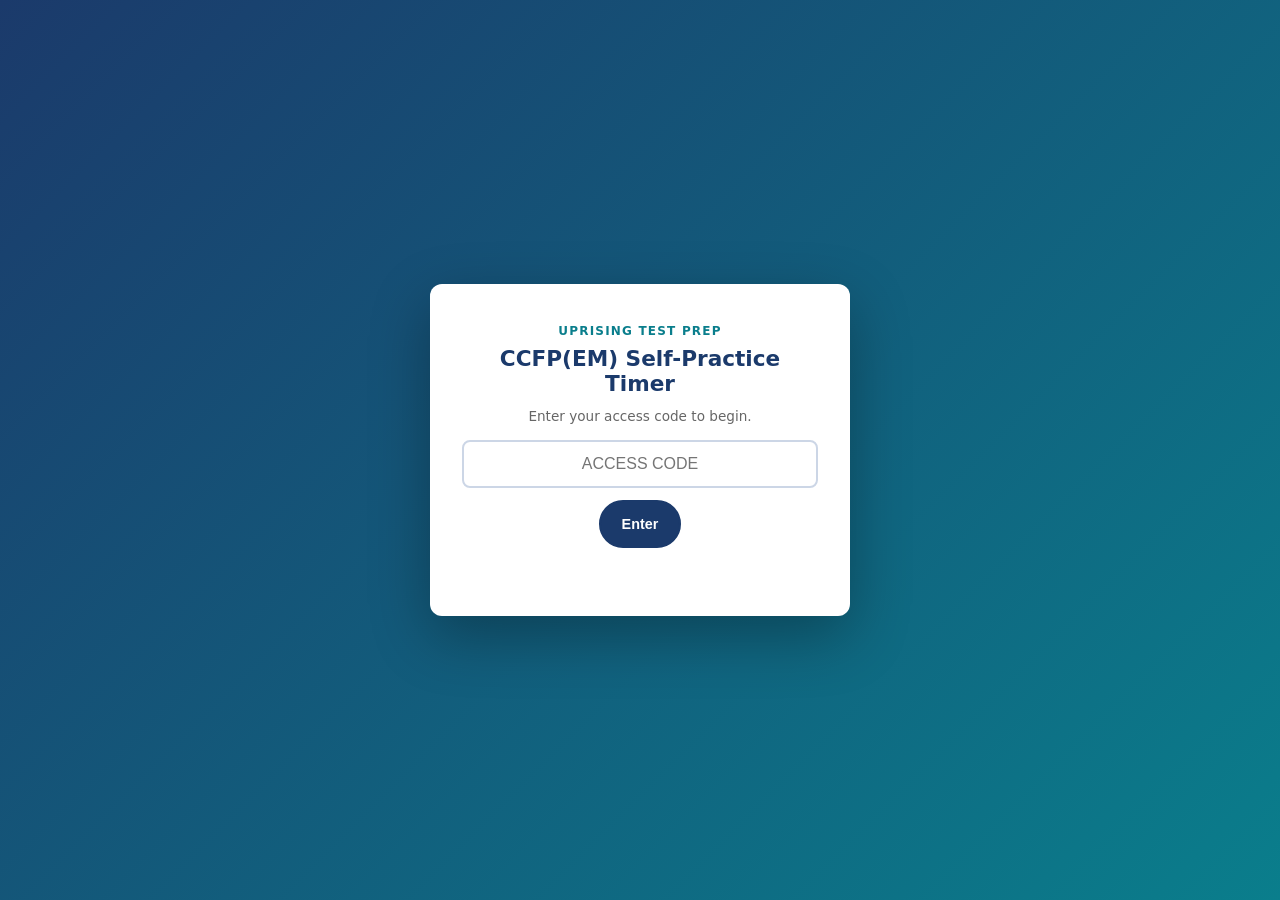
<file: index.html>
<!DOCTYPE html>
<html lang="en">
<head>
<meta charset="UTF-8">
<meta name="viewport" content="width=device-width, initial-scale=1.0, viewport-fit=cover">
<title>CCFP(EM) Self-Practice Timer</title>
<link rel="stylesheet" href="style.css">
</head>
<body>

<div id="gate-screen" class="screen">
  <div class="gate-box">
    <div class="brand">Uprising Test Prep</div>
    <h1>CCFP(EM) Self-Practice Timer</h1>
    <p class="muted">Enter your access code to begin.</p>
    <input id="access-code-input" type="text" placeholder="Access Code" autocomplete="off">
    <button id="gate-submit" class="btn btn-primary">Enter</button>
    <p id="gate-error" class="error"></p>
  </div>
</div>

<div id="mode-screen" class="screen" style="display:none">
  <header class="app-header">
    <div>
      <div class="brand">Uprising Test Prep</div>
      <h1>CCFP(EM) Self-Practice Timer</h1>
    </div>
    <div class="header-actions">
      <a href="answers.html" target="_blank" class="btn btn-ghost">Answer Keys</a>
      <a href="flashcards/index.html" target="_blank" class="btn btn-ghost">Flashcards</a>
    </div>
  </header>
  <div class="mode-body">
    <p class="muted mode-intro">
      Choose a practice mode. Model answers and rationale for every case, station, and
      supplementary MCQ are on the Answer Keys page above; this tool is for timed
      self-practice only, matching the real exam's timing.
    </p>
    <div class="mode-cards">
      <button class="mode-card" id="mode-samp">
        <div class="mode-card-title">SAMP Practice Block</div>
        <div class="mode-card-desc">4-hour countdown. Browse and self-practice any of the
          140 SAMP cases, reading the scenario and writing your own answers to each
          sub-question, just like the real written exam.</div>
        <div class="mode-card-tag">4:00:00 total</div>
      </button>
      <button class="mode-card" id="mode-oral">
        <div class="mode-card-title">Oral Station Rehearsal</div>
        <div class="mode-card-desc">Cycles through the 40 Structured Oral stations one at a
          time: 2 minutes reading time, then a 12-minute station timer, matching the real
          exam's format exactly.</div>
        <div class="mode-card-tag">2 min read + 12 min station</div>
      </button>
    </div>
  </div>
</div>

<!-- ===================== SAMP PRACTICE BLOCK ===================== -->
<div id="samp-list-screen" class="screen" style="display:none">
  <header class="app-header">
    <button id="samp-back-to-mode" class="btn btn-ghost">&#8592; Modes</button>
    <div>SAMP Practice Block</div>
  </header>

  <section class="panel block-timer-panel">
    <h2>Block Timer <span class="muted">(4 hours, real exam length)</span></h2>
    <div id="block-timer-display">4:00:00</div>
    <div id="block-timer-label" class="muted">Not Started</div>
    <p class="muted timer-howto">
      Start the block timer, then browse cases below and write your own answers on paper
      or in a separate document, just as on the real exam. An optional 15-minute break
      falls at the halfway point (2:00:00 remaining) &mdash; pause the timer if you take it.
      No model answers appear in this tool; use the Answer Keys page afterward to mark
      your own work.
    </p>
    <div class="timer-controls">
      <button id="block-timer-start" class="btn btn-primary">Start Timer</button>
      <button id="block-timer-pause" class="btn btn-ghost" disabled>Pause</button>
      <button id="block-timer-reset" class="btn btn-ghost">Reset</button>
    </div>
  </section>

  <div class="filters">
    <select id="filter-chapter"><option value="">All Chapters</option></select>
    <select id="filter-topic"><option value="">All Topics</option></select>
    <span id="samp-case-count" class="muted"></span>
  </div>

  <div id="samp-case-list" class="case-list"></div>
</div>

<div id="samp-case-screen" class="screen" style="display:none">
  <header class="app-header">
    <button id="samp-back-to-list" class="btn btn-ghost">&#8592; All Cases</button>
    <div id="samp-case-title-header"></div>
  </header>
  <div class="case-body">
    <div class="meta-row">
      <span id="samp-case-chapter-badge" class="badge"></span>
      <span id="samp-case-topic-badge" class="badge badge-alt"></span>
    </div>
    <section class="panel">
      <h2>Scenario</h2>
      <p id="samp-case-stem" class="preline"></p>
    </section>
    <section class="panel">
      <h2>Sub-Questions <span class="muted">(write your own short answers)</span></h2>
      <ol id="samp-case-subquestions" class="subq-list"></ol>
    </section>
    <p class="muted answers-note">
      Model answers and marking rationale for this case are on the
      <a href="answers.html" target="_blank">Answer Keys page</a> (Part 2).
    </p>
    <button id="samp-mark-practiced-btn" class="btn btn-primary btn-block">Mark as Practiced</button>
  </div>
</div>

<!-- ===================== ORAL STATION REHEARSAL ===================== -->
<div id="oral-screen" class="screen" style="display:none">
  <header class="app-header">
    <button id="oral-back-to-mode" class="btn btn-ghost">&#8592; Modes</button>
    <div id="oral-station-header"></div>
  </header>
  <div class="case-body">
    <div class="meta-row">
      <span id="oral-station-badge" class="badge"></span>
      <span id="oral-topic-badge" class="badge badge-alt"></span>
    </div>

    <section class="panel oral-phase-panel">
      <h2 id="oral-phase-title">Reading Time</h2>
      <div id="oral-timer-display">2:00</div>
      <div id="oral-timer-label" class="muted">Not Started</div>
      <p class="muted timer-howto" id="oral-howto">
        Read the stem below for up to 2 minutes, just like the real exam. When reading
        time ends the 12-minute station timer starts automatically and the examiner
        scenario becomes visible.
      </p>
      <div class="timer-controls">
        <button id="oral-timer-start" class="btn btn-primary">Start Station</button>
        <button id="oral-timer-pause" class="btn btn-ghost" disabled>Pause</button>
        <button id="oral-timer-reset" class="btn btn-ghost">Reset Station</button>
      </div>
    </section>

    <section class="panel">
      <h2>Candidate Reading Stem</h2>
      <p id="oral-reading-stem" class="preline"></p>
    </section>

    <section class="panel" id="oral-scenario-panel" hidden>
      <h2>Examiner Scenario <span class="muted">(reveals when station timer starts)</span></h2>
      <p id="oral-examiner-scenario" class="preline"></p>
    </section>

    <p class="muted answers-note">
      The examiner checklist and a model verbalized answer for this station are on the
      <a href="answers.html" target="_blank">Answer Keys page</a> (Part 3).
    </p>

    <div class="oral-nav-row">
      <button id="oral-prev-station" class="btn btn-ghost">&#8592; Previous Station</button>
      <span id="oral-station-progress" class="muted"></span>
      <button id="oral-next-station" class="btn btn-primary">Next Station &#8594;</button>
    </div>
  </div>
</div>

<script src="app.js"></script>
</body>
</html>
</file>
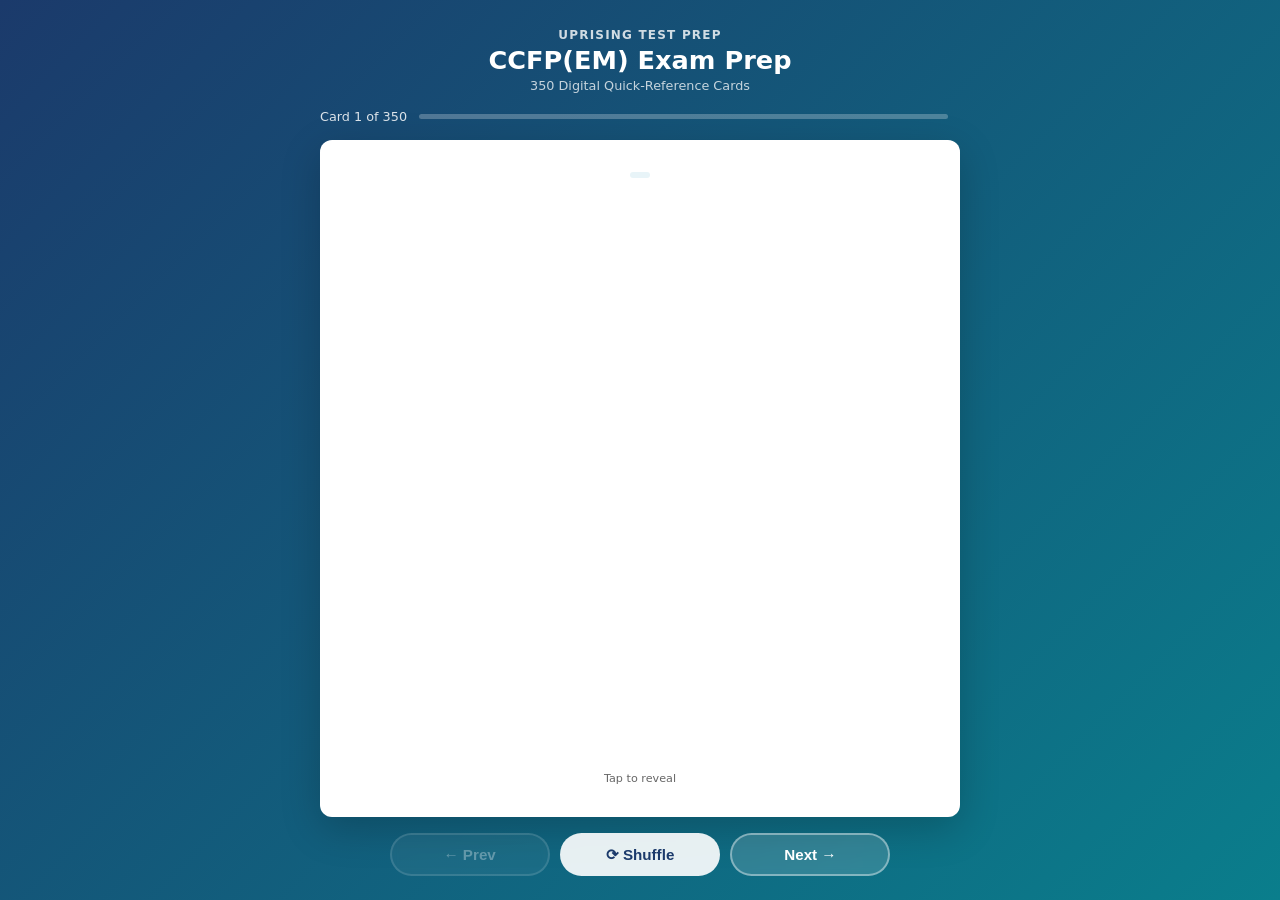
<file: flashcards/index.html>
<!DOCTYPE html>
<html lang="en">
<head>
  <meta charset="UTF-8">
  <meta name="viewport" content="width=device-width, initial-scale=1.0">
  <title>CCFP(EM) Exam Prep - Flashcards</title>
  <style>
    :root {
      --blue:   #1B3A6B;
      --teal:   #0A7E8C;
      --ltblue: #E8F4F8;
      --white:  #FFFFFF;
      --text:   #1A1A1A;
      --muted:  #666;
      --radius: 12px;
    }
    * { box-sizing: border-box; margin: 0; padding: 0; }
    html, body { height: 100%; }
    body {
      font-family: 'Segoe UI', system-ui, sans-serif;
      background: linear-gradient(135deg, var(--blue) 0%, var(--teal) 100%);
      min-height: 100dvh;
      display: flex;
      flex-direction: column;
      align-items: center;
      padding: 1.25rem 1rem 1rem;
      gap: 0.75rem;
      overflow-x: hidden;
    }
    header { text-align: center; color: #fff; flex-shrink: 0; }
    header .brand { font-size: 0.75rem; font-weight: 700; letter-spacing: 0.1em; opacity: 0.8; text-transform: uppercase; }
    header h1 { font-size: 1.3rem; font-weight: 800; margin-top: 0.2rem; }
    header .subtitle { font-size: 0.8rem; opacity: 0.75; margin-top: 0.15rem; }
    #progress-info {
      display: flex; align-items: center; gap: 0.75rem;
      color: rgba(255,255,255,0.85); font-size: 0.8rem;
      flex-shrink: 0; width: 100%; max-width: 640px;
    }
    #progress-bar-track {
      flex: 1; background: rgba(255,255,255,0.25);
      border-radius: 4px; height: 5px;
    }
    #progress-bar-fill { height: 100%; background: #fff; border-radius: 4px; transition: width 0.3s; }
    .card-scene {
      width: 100%; max-width: 640px;
      perspective: 1200px;
      cursor: pointer;
      flex: 1; min-height: 0;
      display: flex; flex-direction: column;
    }
    .card-inner {
      position: relative; width: 100%;
      flex: 1; min-height: 0;
      transition: transform 0.55s cubic-bezier(.4,0,.2,1);
      transform-style: preserve-3d;
    }
    .card-scene.flipped .card-inner { transform: rotateY(180deg); }
    .card-face {
      position: absolute; inset: 0;
      backface-visibility: hidden; -webkit-backface-visibility: hidden;
      border-radius: var(--radius);
      display: flex; flex-direction: column;
      padding: 1.5rem 1.75rem;
      box-shadow: 0 12px 40px rgba(0,0,0,0.2);
      overflow: hidden;
    }
    .card-front { background: var(--white); align-items: center; justify-content: center; }
    .card-back  { background: var(--ltblue); transform: rotateY(180deg); }
    .card-badge {
      font-size: 0.7rem; font-weight: 700; text-transform: uppercase;
      letter-spacing: 0.08em;
      background: var(--ltblue); color: var(--teal);
      padding: 0.2rem 0.65rem; border-radius: 20px;
      margin-bottom: 0.85rem; flex-shrink: 0;
    }
    .card-back .card-badge { background: rgba(10,126,140,0.12); }
    .card-front .q-text {
      font-size: 1.1rem; font-weight: 600; color: var(--blue); line-height: 1.55;
      text-align: center; overflow-y: auto; flex: 1;
      display: flex; align-items: center; justify-content: center;
      scrollbar-width: thin; scrollbar-color: rgba(27,58,107,0.3) transparent;
    }
    .card-back .a-label { font-size: 0.7rem; font-weight: 700; color: var(--teal); text-transform: uppercase; letter-spacing: 0.08em; margin-bottom: 0.4rem; flex-shrink: 0; }
    .card-back .a-text  {
      font-size: 0.975rem; color: var(--text); line-height: 1.65;
      overflow-y: auto; flex: 1; min-height: 0; padding-right: 4px;
      scrollbar-width: thin; scrollbar-color: rgba(10,126,140,0.4) transparent;
    }
    .card-back .a-text::-webkit-scrollbar { width: 4px; }
    .card-back .a-text::-webkit-scrollbar-track { background: transparent; }
    .card-back .a-text::-webkit-scrollbar-thumb { background: rgba(10,126,140,0.4); border-radius: 4px; }
    .tap-hint { flex-shrink: 0; margin-top: 0.6rem; font-size: 0.7rem; color: var(--muted); text-align: center; }
    .card-back .tap-hint { color: var(--teal); opacity: 0.7; }
    .controls {
      display: flex; gap: 0.65rem; flex-wrap: nowrap;
      justify-content: center; flex-shrink: 0;
      width: 100%; max-width: 640px;
      padding-bottom: env(safe-area-inset-bottom, 0px);
    }
    .btn {
      padding: 0.6rem 1.2rem; border-radius: 50px;
      border: 2px solid rgba(255,255,255,0.4);
      background: rgba(255,255,255,0.15); color: #fff;
      font-weight: 700; font-size: 0.875rem; cursor: pointer;
      transition: all 0.2s; backdrop-filter: blur(4px);
      white-space: nowrap; flex: 1; max-width: 160px;
    }
    .btn:hover { background: rgba(255,255,255,0.3); border-color: rgba(255,255,255,0.7); }
    .btn:active { transform: scale(0.96); }
    .btn:disabled { opacity: 0.35; cursor: not-allowed; }
    .btn.btn-primary { background: rgba(255,255,255,0.9); color: var(--blue); border-color: transparent; }
    .btn.btn-primary:hover { background: #fff; }
    #loading { color: rgba(255,255,255,0.8); font-size: 1rem; text-align: center; padding: 3rem; flex: 1; }
    @media (min-width: 768px) {
      body { padding: 1.75rem 1.5rem 1.5rem; gap: 1rem; }
      header h1 { font-size: 1.6rem; }
      .card-face { padding: 2rem 2.5rem; }
      .card-front .q-text { font-size: 1.2rem; }
      .card-back .a-text { font-size: 1.05rem; }
      .btn { font-size: 0.95rem; padding: 0.65rem 1.4rem; }
    }
    @media (max-width: 380px) {
      body { padding: 0.75rem; gap: 0.5rem; }
      header .brand { font-size: 0.65rem; }
      header h1 { font-size: 1.1rem; }
      header .subtitle { display: none; }
      .card-face { padding: 1rem 1.1rem; }
      .card-front .q-text { font-size: 0.975rem; }
      .card-back .a-text { font-size: 0.875rem; }
      .btn { font-size: 0.8rem; padding: 0.5rem 0.75rem; }
    }
  </style>
</head>
<body>
<header>
  <div class="brand">Uprising Test Prep</div>
  <h1>CCFP(EM) Exam Prep</h1>
  <div class="subtitle">350 Digital Quick-Reference Cards</div>
</header>
<div id="progress-info">
  <span id="card-counter">Card 1 of 350</span>
  <div id="progress-bar-track"><div id="progress-bar-fill" style="width:0%"></div></div>
  <span id="domain-label"></span>
</div>
<div id="loading">Loading flashcards...</div>
<div class="card-scene" id="card-scene" style="display:none" onclick="flipCard()">
  <div class="card-inner" id="card-inner">
    <div class="card-face card-front">
      <div class="card-badge" id="front-badge"></div>
      <div class="q-text" id="q-text"></div>
      <div class="tap-hint">Tap to reveal</div>
    </div>
    <div class="card-face card-back">
      <div class="card-badge" id="back-badge">Quick Reference</div>
      <div class="a-label">Quick Reference</div>
      <div class="a-text" id="a-text"></div>
      <div class="tap-hint">Tap to flip back</div>
    </div>
  </div>
</div>
<div class="controls" id="controls" style="display:none">
  <button class="btn" id="prev-btn" onclick="event.stopPropagation();move(-1)" disabled>&#8592; Prev</button>
  <button class="btn btn-primary" onclick="event.stopPropagation();shuffleCards()">&#10227; Shuffle</button>
  <button class="btn" id="next-btn" onclick="event.stopPropagation();move(1)">Next &#8594;</button>
</div>
<script>
const DOMAIN_LABELS = {
  anterior_segment_disease: "Anterior Segment Disease",
  binocular_vision: "Binocular Vision",
  contact_lenses: "Contact Lenses",
  glaucoma: "Glaucoma",
  neuro_ophthalmic_disease: "Neuro-Ophthalmic Disease",
  pediatrics: "Pediatrics",
  posterior_segment_disease: "Posterior Segment Disease",
  refraction: "Refraction",
  systemic_disease: "Systemic Disease",
  skills_stations: "Skills Stations",
};
let cards   = [];
let current = 0;
async function init() {
  try {
    const res = await fetch('flashcards.json');
    if (!res.ok) throw new Error('Network error');
    cards = await res.json();
    document.getElementById('loading').style.display    = 'none';
    document.getElementById('card-scene').style.display = 'flex';
    document.getElementById('controls').style.display   = 'flex';
    show();
  } catch (e) {
    document.getElementById('loading').textContent = 'Error loading flashcards. Please try refreshing.';
  }
}
function domainLabel(key) {
  return DOMAIN_LABELS[key] || key.replace(/_/g, ' ').replace(/\b\w/g, c => c.toUpperCase());
}
function show() {
  const c = cards[current];
  document.getElementById('card-scene').classList.remove('flipped');
  document.getElementById('a-text').scrollTop = 0;
  const label = domainLabel(c.domain || c.chapter || '');
  document.getElementById('q-text').textContent       = c.front;
  document.getElementById('a-text').textContent       = c.back;
  document.getElementById('front-badge').textContent  = label;
  document.getElementById('back-badge').textContent   = label;
  document.getElementById('card-counter').textContent = `Card ${current+1} of ${cards.length}`;
  document.getElementById('domain-label').textContent = label;
  document.getElementById('progress-bar-fill').style.width = `${((current+1)/cards.length*100).toFixed(1)}%`;
  document.getElementById('prev-btn').disabled = current === 0;
  document.getElementById('next-btn').disabled = current === cards.length - 1;
}
function flipCard() { document.getElementById('card-scene').classList.toggle('flipped'); }
function move(dir) {
  const next = current + dir;
  if (next < 0 || next >= cards.length) return;
  current = next; show();
}
function shuffleCards() {
  for (let i = cards.length - 1; i > 0; i--) {
    const j = Math.floor(Math.random() * (i+1));
    [cards[i], cards[j]] = [cards[j], cards[i]];
  }
  current = 0; show();
}
document.addEventListener('keydown', e => {
  if (e.key === 'ArrowRight' || e.key === 'ArrowDown') move(1);
  else if (e.key === 'ArrowLeft' || e.key === 'ArrowUp') move(-1);
  else if (e.key === ' ' || e.key === 'Enter') { e.preventDefault(); flipCard(); }
});
init();
</script>
</body>
</html>
</file>
<file: style.css>
:root {
  --navy: #1B3A6B;
  --teal: #0A7E8C;
  --purple: #5B3A9E;
  --ltblue: #E8F4F8;
  --white: #FFFFFF;
  --text: #1A1A1A;
  --muted: #666;
  --radius: 12px;
  --danger: #C05A10;
}
* { box-sizing: border-box; margin: 0; padding: 0; }
html, body { height: 100%; }
body {
  font-family: 'Segoe UI', system-ui, sans-serif;
  background: #F4F7FB;
  color: var(--text);
  min-height: 100dvh;
}
.screen { min-height: 100dvh; }

/* Gate screen */
#gate-screen {
  display: flex; align-items: center; justify-content: center;
  background: linear-gradient(135deg, var(--navy) 0%, var(--teal) 100%);
  padding: 1.5rem;
  padding-top: max(1.5rem, env(safe-area-inset-top));
  padding-bottom: max(1.5rem, env(safe-area-inset-bottom));
  padding-left: max(1.5rem, env(safe-area-inset-left));
  padding-right: max(1.5rem, env(safe-area-inset-right));
}
.gate-box {
  background: #fff; border-radius: var(--radius);
  padding: 2.5rem 2rem; max-width: 420px; width: 100%;
  text-align: center; box-shadow: 0 20px 60px rgba(0,0,0,0.3);
}
.brand { font-size: 0.75rem; font-weight: 700; letter-spacing: 0.1em; text-transform: uppercase; color: var(--teal); }
.gate-box h1 { font-size: 1.35rem; margin: 0.5rem 0 0.75rem; color: var(--navy); }
.muted { color: var(--muted); font-size: 0.85rem; }
#access-code-input {
  width: 100%; padding: 0.75rem 1rem; margin: 1rem 0 0.75rem;
  border: 2px solid #ccd6e6; border-radius: 8px; font-size: 1rem;
  text-transform: uppercase; text-align: center;
  min-height: 48px;
}
.error { color: var(--danger); font-size: 0.85rem; min-height: 1.2rem; margin-top: 0.5rem; }

/* Buttons */
.btn {
  padding: 0.65rem 1.3rem; border-radius: 50px; border: 2px solid var(--navy);
  background: #fff; color: var(--navy); font-weight: 700; font-size: 0.9rem;
  cursor: pointer; transition: all 0.15s; text-decoration: none; display: inline-block;
  min-height: 48px;
}
.btn:hover { background: var(--ltblue); }
.btn-primary { background: var(--navy); color: #fff; }
.btn-primary:hover { background: var(--teal); border-color: var(--teal); }
.btn-ghost { border-color: #ccd6e6; color: var(--navy); background: transparent; }
.btn-block { width: 100%; }
.btn:disabled { opacity: 0.4; cursor: not-allowed; }

/* Header */
.app-header {
  display: flex; justify-content: space-between; align-items: center;
  background: var(--navy); color: #fff; padding: 1rem 1.25rem;
  padding-top: max(1rem, env(safe-area-inset-top));
  padding-left: max(1.25rem, env(safe-area-inset-left));
  padding-right: max(1.25rem, env(safe-area-inset-right));
  flex-wrap: wrap; gap: 0.75rem;
}
.app-header h1 { font-size: 1.15rem; }
.app-header .brand { color: rgba(255,255,255,0.75); }
.app-header .btn-ghost {
  color: #fff; border-color: rgba(255,255,255,0.55); background: rgba(255,255,255,0.1);
}
.app-header .btn-ghost:hover { background: rgba(255,255,255,0.25); border-color: #fff; }
.header-actions { display: flex; gap: 0.5rem; flex-wrap: wrap; }
#samp-case-title-header, #oral-station-header { font-weight: 700; font-size: 1.05rem; }

@media (max-width: 640px) {
  .app-header h1 { font-size: 1rem; }
  #samp-case-title-header, #oral-station-header { font-size: 0.9rem; }
}

/* Mode select screen */
.mode-body {
  max-width: 760px; margin: 0 auto; padding: 1.5rem 1.25rem 3rem;
  padding-left: max(1.25rem, env(safe-area-inset-left));
  padding-right: max(1.25rem, env(safe-area-inset-right));
  padding-bottom: max(3rem, env(safe-area-inset-bottom));
}
.mode-intro { margin-bottom: 1.25rem; line-height: 1.6; }
.mode-cards { display: grid; grid-template-columns: repeat(auto-fit, minmax(260px, 1fr)); gap: 1rem; }
.mode-card {
  background: #fff; border: 2px solid #E1E8F2; border-radius: var(--radius);
  padding: 1.4rem 1.3rem; text-align: left; cursor: pointer;
  transition: transform 0.1s, box-shadow 0.1s, border-color 0.1s;
  min-height: 48px;
}
.mode-card:hover { border-color: var(--teal); transform: translateY(-2px); box-shadow: 0 8px 24px rgba(0,0,0,0.08); }
.mode-card-title { font-weight: 700; font-size: 1.05rem; color: var(--navy); margin-bottom: 0.5rem; }
.mode-card-desc { color: #3C4A5E; font-size: 0.88rem; line-height: 1.5; margin-bottom: 0.75rem; }
.mode-card-tag {
  display: inline-block; font-size: 0.72rem; font-weight: 700; text-transform: uppercase;
  letter-spacing: 0.03em; padding: 0.2rem 0.6rem; border-radius: 20px;
  background: var(--ltblue); color: var(--teal);
}

/* Filters + list */
.filters {
  display: flex; gap: 0.75rem; padding: 1rem 1.25rem; flex-wrap: wrap; align-items: center;
  padding-left: max(1.25rem, env(safe-area-inset-left));
  padding-right: max(1.25rem, env(safe-area-inset-right));
}
.filters select {
  padding: 0.5rem 0.75rem; border-radius: 8px; border: 1px solid #ccd6e6; font-size: 0.9rem;
  min-height: 44px;
}
.case-list {
  display: grid; grid-template-columns: repeat(auto-fill, minmax(280px, 1fr));
  gap: 0.9rem; padding: 0 1.25rem 2rem;
  padding-left: max(1.25rem, env(safe-area-inset-left));
  padding-right: max(1.25rem, env(safe-area-inset-right));
  padding-bottom: max(2rem, env(safe-area-inset-bottom));
}
.case-card {
  background: #fff; border-radius: var(--radius); padding: 1rem 1.1rem;
  box-shadow: 0 2px 10px rgba(0,0,0,0.06); cursor: pointer; border: 1px solid #e6ecf5;
  transition: transform 0.1s, box-shadow 0.1s;
}
.case-card:hover { transform: translateY(-2px); box-shadow: 0 6px 20px rgba(0,0,0,0.1); }
.case-card .num { font-size: 0.75rem; color: var(--teal); font-weight: 700; }
.case-card .title { font-weight: 700; margin: 0.25rem 0 0.5rem; color: var(--navy); }
.case-card .tags { display: flex; gap: 0.4rem; flex-wrap: wrap; }
.tag {
  font-size: 0.68rem; font-weight: 700; text-transform: uppercase; letter-spacing: 0.03em;
  padding: 0.15rem 0.5rem; border-radius: 20px; background: var(--ltblue); color: var(--teal);
}
.tag-alt { background: #F1EAF9; color: var(--purple); }
.case-card.done { border-color: #7fbf8f; }
.case-card .done-check { color: #2d6a4f; font-weight: 700; font-size: 0.8rem; }

/* Case / station detail screen */
.case-body {
  max-width: 800px; margin: 0 auto; padding: 1.25rem 1rem 3rem;
  padding-left: max(1rem, env(safe-area-inset-left));
  padding-right: max(1rem, env(safe-area-inset-right));
  padding-bottom: max(3rem, env(safe-area-inset-bottom));
}
.meta-row { display: flex; gap: 0.5rem; margin-bottom: 1rem; flex-wrap: wrap; }
.badge {
  font-size: 0.72rem; font-weight: 700; text-transform: uppercase; padding: 0.25rem 0.7rem;
  border-radius: 20px; background: var(--navy); color: #fff;
}
.badge-alt { background: var(--purple); }
.panel {
  background: #fff; border-radius: var(--radius); padding: 1.25rem 1.4rem;
  margin-bottom: 1rem; box-shadow: 0 2px 10px rgba(0,0,0,0.05);
}
.panel h2 { font-size: 0.95rem; color: var(--teal); margin-bottom: 0.5rem; text-transform: uppercase; letter-spacing: 0.03em; }
.panel p { line-height: 1.6; }
.preline { white-space: pre-line; }
.subq-list { padding-left: 1.3rem; }
.subq-list li { margin-bottom: 0.9rem; line-height: 1.6; }
.subq-list li::marker { font-weight: 700; color: var(--navy); }
.answers-note { text-align: center; margin: 0.5rem 0 1rem; font-size: 0.85rem; }
.answers-note a { color: var(--teal); font-weight: 700; }

/* Block timer (SAMP) */
.block-timer-panel { text-align: center; margin: 1rem 1.25rem;
  margin-left: max(1.25rem, env(safe-area-inset-left));
  margin-right: max(1.25rem, env(safe-area-inset-right));
}
#block-timer-display {
  font-size: 2.75rem; font-weight: 800; color: var(--navy); font-variant-numeric: tabular-nums;
}
#block-timer-display.warning { color: var(--danger); }
#block-timer-display.done { color: #2d6a4f; }
#block-timer-label { margin-bottom: 0.5rem; }
.timer-howto { text-align: left; font-size: 0.85rem; line-height: 1.5; margin: 0.5rem 0 0.75rem; }
.timer-controls { display: flex; gap: 0.6rem; justify-content: center; flex-wrap: wrap; margin-top: 0.75rem; }

/* Oral station phase panel */
.oral-phase-panel { text-align: center; }
#oral-timer-display {
  font-size: 3rem; font-weight: 800; color: var(--navy); font-variant-numeric: tabular-nums;
}
#oral-timer-display.reading { color: var(--purple); }
#oral-timer-display.warning { color: var(--danger); }
#oral-timer-display.done { color: #2d6a4f; }
#oral-timer-label { margin-bottom: 0.5rem; }
.oral-nav-row {
  display: flex; justify-content: space-between; align-items: center; gap: 0.75rem;
  flex-wrap: wrap; margin-top: 0.5rem;
}

@media (max-width: 480px) {
  #block-timer-display, #oral-timer-display { font-size: 2.25rem; }
}
</file>
